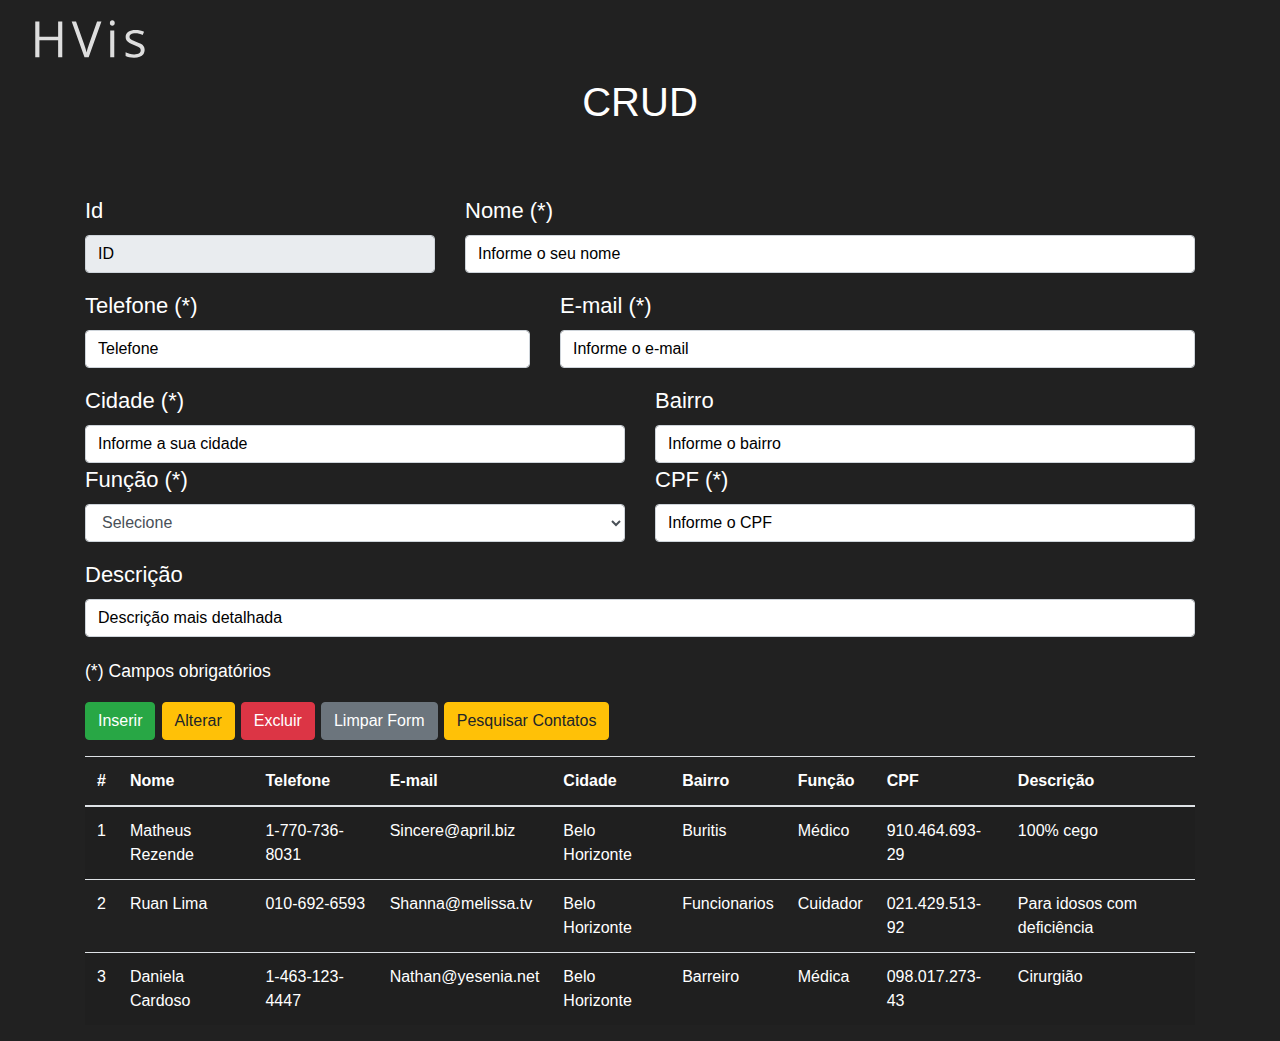
<file: modules/crudadmin/index.html>
<!DOCTYPE html>
<html lang="en">

<head>
    <meta charset="UTF-8">
    <meta name="viewport" content="width=device-width, initial-scale=1.0">
    <meta http-equiv="X-UA-Compatible" content="ie=edge">
    <title> CRUD Admin</title>
    <link rel="stylesheet" href="https://stackpath.bootstrapcdn.com/bootstrap/4.1.0/css/bootstrap.min.css">
    <link rel="stylesheet" href="../../assets/styles/crud.css">
</head>

<body onload="init()">

    <div class="col-12 col-sm-12 col-md-4 col-lg-2 align-self-center">
        <a href="../../modules/home-page/index.html"> <img  src="../../assets/images/HVis.svg" class="logo" /></a>
    </div>
    
    <h1>CRUD</h1>

    <div class="container">
        <div class="row">
            <div id="msg" class="col-sm-10 offset-sm-1 ">
                <!--<div class="alert alert-warning">Contato não encontrado.</div>-->
            </div>
        </div>

        <form id="form-contato">
            <div class="form-group row">
                <div class="col-sm-4">
                    <label for="inputId">Id</label>
                    <input type="text" class="form-control" id="inputId" placeholder="ID" disabled>
                </div>
                <div class="col-sm-8">
                    <label for="inputNome">Nome (*)</label>
                    <input type="text" class="form-control" id="inputNome" required placeholder="Informe o seu nome"> 
                </div>
            </div>
            <div class="form-group row">
                <div class="col-sm-5">
                    <label for="inputTelefone">Telefone (*)</label>
                    <input type="text" class="form-control" id="inputTelefone" required placeholder="Telefone">
                </div>
                <div class="col-sm-7">
                    <label for="inputEmail">E-mail (*)</label>
                    <input type="email" class="form-control" id="inputEmail" required placeholder="Informe o e-mail">
                </div>
            </div>
            <div class="form-group row">
                <div class="col-sm-6">
                    <label for="inputCidade">Cidade (*)</label>
                    <input type="text" class="form-control" id="inputCidade" placeholder="Informe a sua cidade" >
                </div>
                    <div class="col-sm-6">
                        <label for="inputBairro">Bairro</label>
                        <input type="text" class="form-control" id="inputBairro" placeholder="Informe o bairro" >
                    </div>
                <div class="col-sm-6">
                    <label for="inputTipo">Função (*)</label>
                    <select type="text" class="form-control" id="inputTipo" required placeholder="Médico, paciente ou cuidador">
                        <label for="form-select" class="form-label">Selecione sua função:</label>
                            <option selected>Selecione </option>
                            <option value="Médico">Médico</option>
                            <option value="Cuidador">Cuidador</option>
                            <option value="Paciente">Paciente</option>
                    </select>
                </div>
                <div class="col-sm-6">
                    <label for="inputCPF">CPF (*)</label>
                    <input type="text" class="form-control" id="inputCPF" placeholder="Informe o CPF" >
                </div>
            </div>
            <div class="form-group row">    
                <div class="col-sm-12">
                    <label for="inputDescricao">Descrição</label>
                    <input type="text" class="form-control" id="inputDescricao" required placeholder="Descrição mais detalhada">
                </div>
            </div>
            <div class="form-group row">
                <div class="col-sm-6">
                    <small>(*) Campos obrigatórios</small>
                </div>
            </div>
            <div class="form-group row">
                <div class="col-sm-12">
                    <input type="button" class="btn btn-success" id="btnInsert" value="Inserir">
                    <input type="button" class="btn btn-warning" id="btnUpdate" value="Alterar">
                    <input type="button" class="btn btn-danger" id="btnDelete" value="Excluir">
                    <input type="button" class="btn btn-secondary" id="btnClear" value="Limpar Form">
                    <a href="lista_contatos.html"><input type="button" class="btn btn-warning" id="btnClear" value="Pesquisar Contatos"></a>
                </div>
            </div>
        </form>

        <div class="row">
            <div class="col-sm-12">
                <table id="grid-contatos" class="table table-striped">
                    <thead>
                        <tr>
                            <th scope="col">#</th>
                            <th scope="col">Nome</th>
                            <th scope="col">Telefone</th>
                            <th scope="col">E-mail</th>
                            <th scope="col">Cidade</th>
                            <th scope="col">Bairro</th>
                            <th scope="col">Função</th>
                            <th scope="col">CPF</th>
                            <th scope="col">Descrição</th>
                        </tr>
                    </thead>
                    <tbody id="table-contatos">
                        <tr>
                            <td scope="row">1</td>
                            <td></td>
                            <td></td>
                            <td></td>
                            <td></td>
                            <td></td>
                            <td></td>
                            <td></td>
                            <td></td>
                            <td></td>
                        </tr>
                    </tbody>
                </table>
            </div>
        </div>
    </div>

    <script src="https://ajax.googleapis.com/ajax/libs/jquery/1.8.3/jquery.min.js"></script>
    <script src="../../assets/scripts/crud.js"></script>
    
</body>

</html>
</file>
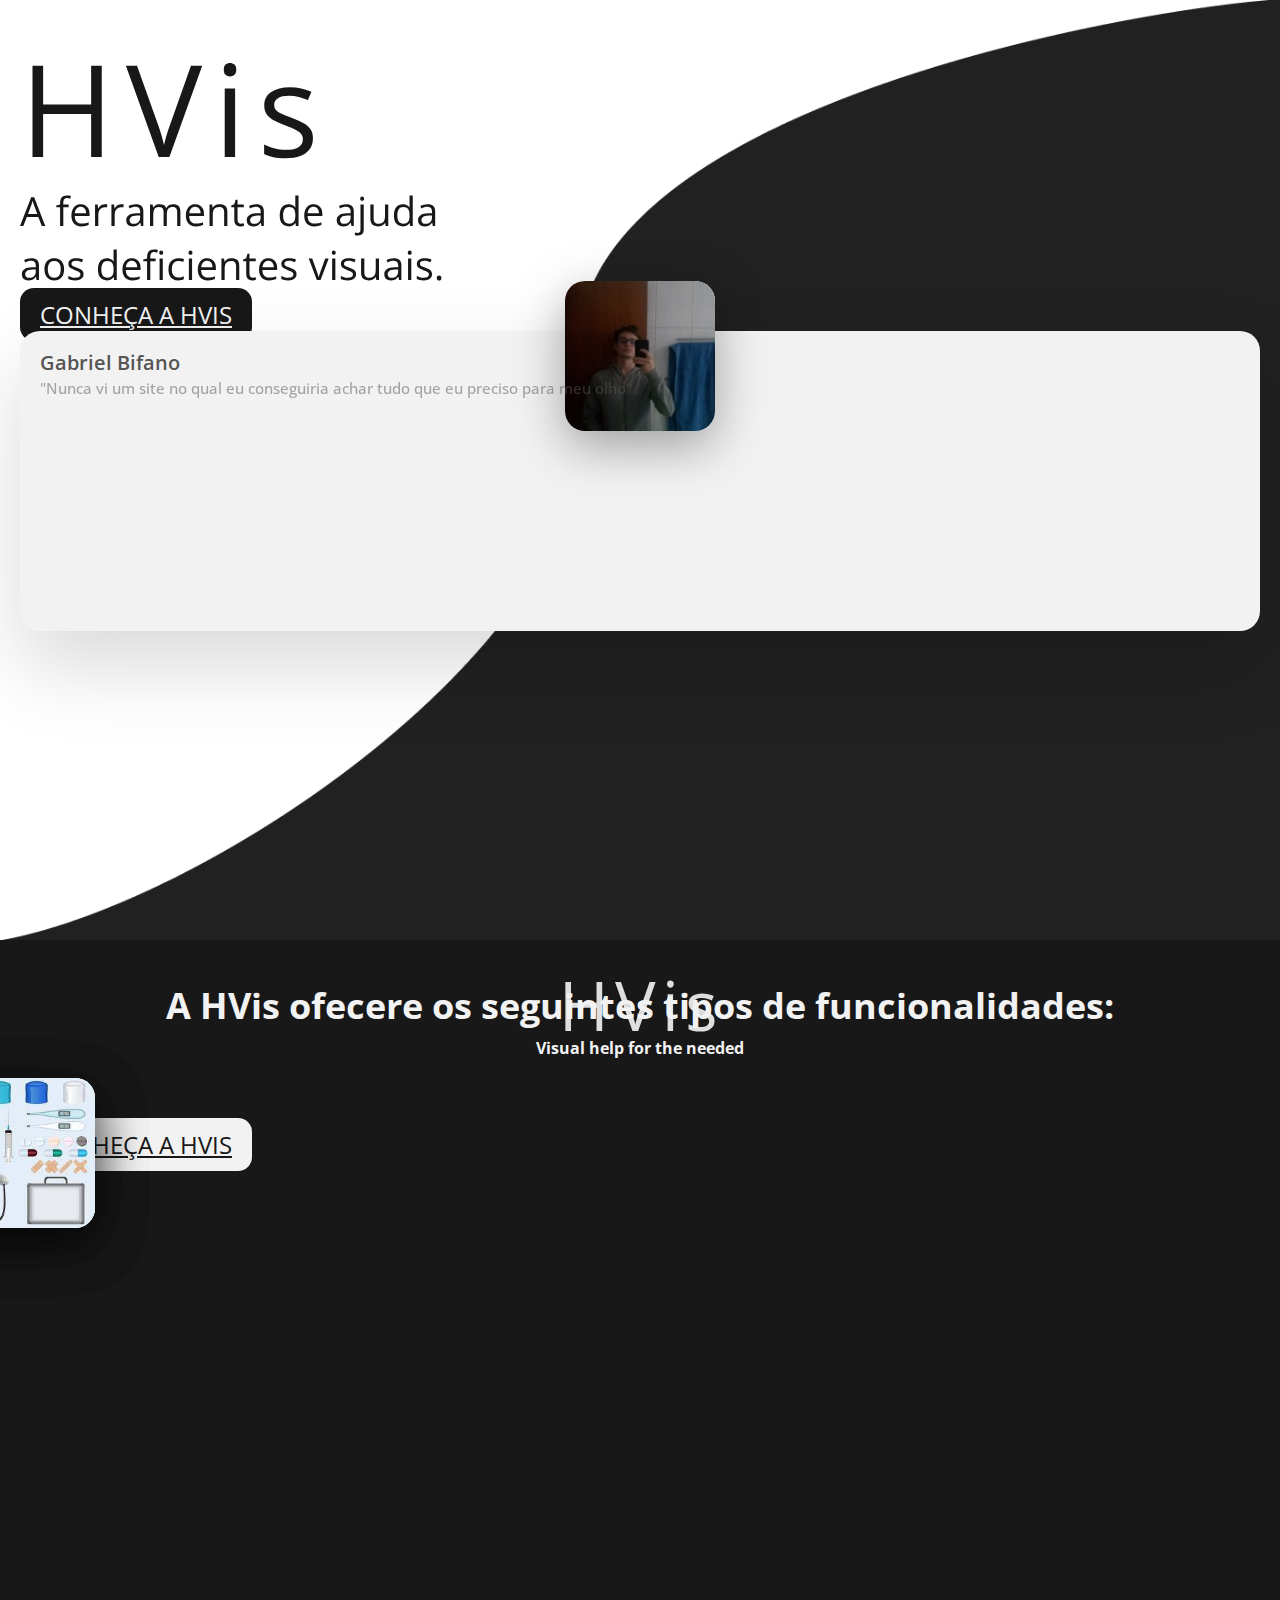
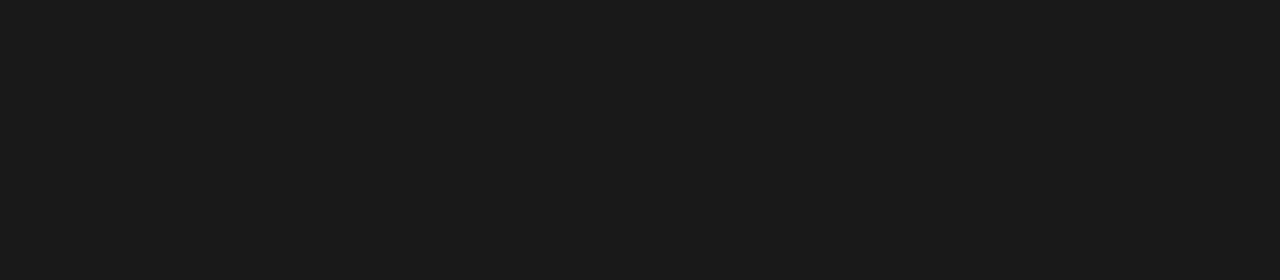
<file: modules/home-page/index.html>
<!DOCTYPE html>
<html lang="pt-BR">
  <head>
    <meta charset="UTF-8" />
    <meta http-equiv="X-UA-Compatible" content="IE=edge" />
    <meta name="viewport" content="width=device-width, initial-scale=1.0" />
    <meta name="viewport" content="width=device-width, initial-scale=1.0" />
    <link
      rel="stylesheet"
      href="https://cdn.jsdelivr.net/npm/bootstrap@5.2.1/dist/css/bootstrap.min.css"
      integrity="sha384-iYQeCzEYFbKjA/T2uDLTpkwGzCiq6soy8tYaI1GyVh/UjpbCx/TYkiZhlZB6+fzT"
      crossorigin="anonymous"
    />
    <link rel="stylesheet" href="../../assets/styles/home-page.css" />
    <title>HVis - Visual Help for the needed</title>
  </head>
  <body>
    <div class="page">
      <div id="section-1" class="row section">
        <div class="col-6 align-self-center text-center">
          <img src="../../assets/images/Title.svg" alt="" srcset="" /><br />
          <a href="#section-2" class="btn" id="knowHVIS">CONHEÇA A HVIS</a>
        </div>
        <div class="col-6 align-self-center">
          <div class="row justify-content-around">
            <div class="col-12 col-sm-12 col-md-4 col-lg-5 text-center">
              <div class="card_type d-flex">
                <div class="imgBx">
                  <img
                    src="../../assets/images/WhatsApp Image 2022-12-02 at 22.56.35.jpeg"
                  />
                </div>
                <div class="content d-flex">
                  <div class="details">
                    <h2>
                      Gabriel Bifano<br /><span
                        >"Nunca vi um site no qual eu conseguiria achar tudo que
                        eu preciso para meu olho"</span
                      >
                    </h2>
                  </div>
                </div>
              </div>
            </div>
          </div>
        </div>
      </div>
      <div id="section-2" class="row section">
        <header>
          <div class="container header">
            <div class="row">
              <div class="col-12 header_area">
                <div class="row justify-content-between">
                  <div
                    class="col-12 col-sm-12 col-md-4 col-lg-2 align-self-center"
                  >
                    <img src="../../assets/images/HVis.svg" class="logo" />
                  </div>
                  <div
                    class="col-12 col-sm-12 col-md-8 col-lg-10 align-self-center"
                  >
                    <h4>Visual help for the needed</h4>
                  </div>
                </div>
              </div>
            </div>
            <!-- END ROW -->
          </div>
        </header>
        <div class="col-12">
            <h1 id="section2Title">A HVis ofecere os seguintes tipos de funcionalidades: </h1>
          <div class="row justify-content-between text-center cards_f">
            <div class="col-sm-12 col-md-6 col-lg-4">
              <a class="card_type d-flex" href="../medicos/index.html">
                <div class="imgBx">
                  <img
                    src="../../assets/images/42176279 1.png"
                  />
                </div>
                <div class="content d-flex">
                  <div class="details">
                    <h2>
                      Cuidadores<br /><br><br><br><span
                        >A HVis consegue te informar cuidadores de acordo com seu critério!</span
                      >
                    </h2>
                  </div>
                </div>
              </a>
            </div>
            <div class="col-sm-12 col-md-6 col-lg-4">
              <a class="card_type d-flex" href="../medicos/index.html">
                <div class="imgBx">
                  <img
                    src="../../assets/images/medical-stethoscope-pills-blue-1024x683.jpg"
                  />
                </div>
                <div class="content d-flex">
                  <div class="details">
                    <h2>
                      Profissionais<br /><br><br><br><span
                        >A HVis consegue te ajudar com nosso banco de dados de profissionais da área da saúde</span
                      >
                    </h2>
                  </div>
                </div>
              </a>
            </div>
            <div class="col-sm-12 col-md-6 col-lg-4">
              <a class="card_type d-flex" href="../product_search/">
                <div class="imgBx">
                  <img
                    src="../../assets/images/download.jpeg"
                  />
                </div>
                <div class="content d-flex">
                  <div class="details">
                    <h2>
                      Recursos<br /><br><br><br><span
                        >Está precisando de um medicamento ou artefato médico? A HVis te informa onde comprar!</span
                      >
                    </h2>
                  </div>
                </div>
              </a>
            </div>
          </div>
          <div class="row justify-content-center">
            <a href="../product_search/index.html" class="btn" id="knowHVIS2">CONHEÇA A HVIS</a>
          </div>
        </div>
      </div>
    </div>
  </body>
</html>
</file>
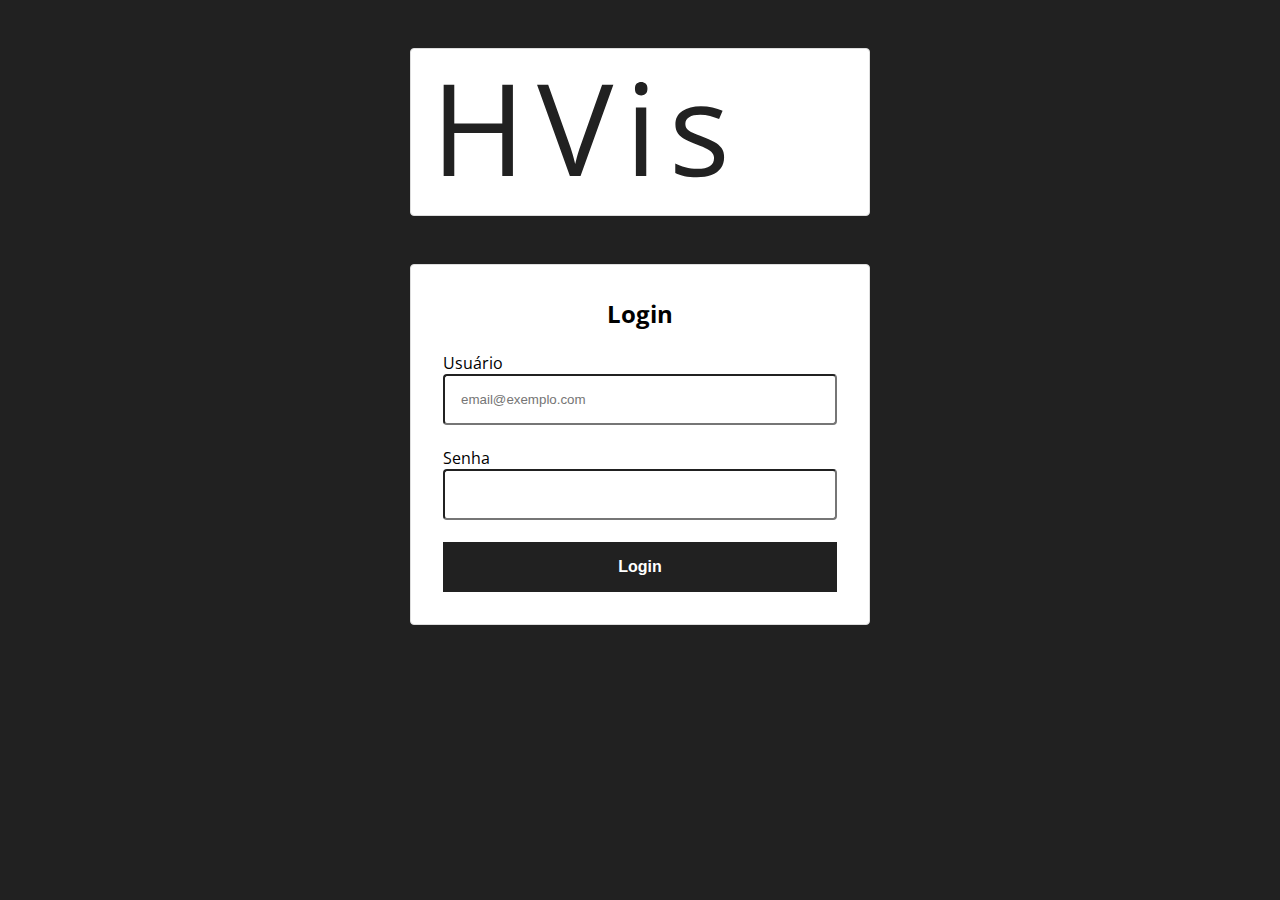
<file: modules/login/index.html>
<!DOCTYPE html>
<html lang="pt-BR">
<head>
    <meta charset="UTF-8">
    <meta http-equiv="X-UA-Compatible" content="IE=edge">
    <meta name="viewport" content="width=device-width, initial-scale=1.0">
    <title>Login</title>
    <link rel="stylesheet" href="../../assets/styles/login.css" type="text/css">
</head>
<header>
    <div class="container header">
      <div class="row">
        <div class="col-12 header_area">
          <div class="row justify-content-between">
            <div
              class="col-12 col-sm-12 col-md-4 col-lg-2 align-self-center"
            >
             <a href="../../modules/home-page/index.html"> <img  src="../../assets/images/HVis.svg" class="logo" /></a>
            </div>
            
          </div>
        </div>
      </div>
      <!-- END ROW -->
    </div>
  </header>
<body class="login">
    <div class="container">
        <h2 class="text-center">Login</h2>
        <br>
        <form class="loginForm">
            <div class="input-group">
                <label for="username" class="label">Usuário</label>
                <input type="text" id="username"  placeholder="email@exemplo.com" class="input">
                <span class="error-message"></span>
            </div>
            <br>
            <div class="input-group">
                <label for="password" class="label">Senha</label>
                <input type="password" id="password" class="input">
                <span class="error-message"></span>
            </div>
            <br>
            <!-- <a href="../../modules/home-page/index.html" class="button" type="submit" onclick="validate()";>Login</a> -->
            <button class="button" type="button" onclick="validate()">Login</button>
        </form>
    </div>
</body>
<script src="../../assets/scripts/login.js" charset="utf-8"></script>
</html>
</file>
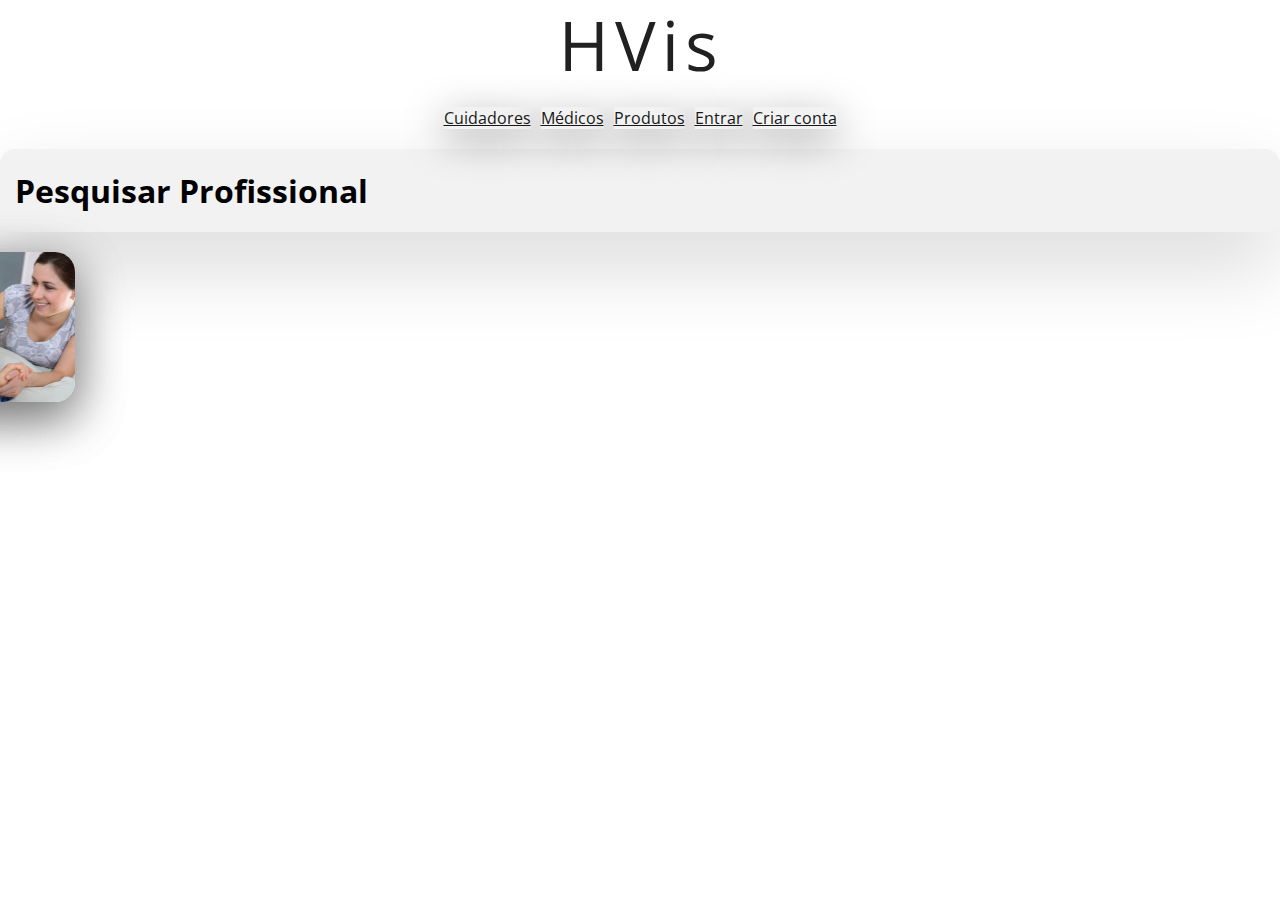
<file: modules/medicos/index.html>
<!DOCTYPE html>
<html lang="pt-BR">
  <head>
    <meta charset="UTF-8" />
    <meta http-equiv="X-UA-Compatible" content="IE=edge" />
    <meta name="viewport" content="width=device-width, initial-scale=1.0" />
    <link
      rel="stylesheet"
      href="https://cdn.jsdelivr.net/npm/bootstrap@5.2.1/dist/css/bootstrap.min.css"
      integrity="sha384-iYQeCzEYFbKjA/T2uDLTpkwGzCiq6soy8tYaI1GyVh/UjpbCx/TYkiZhlZB6+fzT"
      crossorigin="anonymous"
    />
    <link rel="stylesheet" href="../../assets/styles/product_search.css" />
    <title>HVis - Médicos</title>
  </head>
  <body onload="ListaContatos()">
    <div class="page">
      <header>
        <div class="container header">
          <div class="row">
            <div class="col-12 header_area">
              <div class="row justify-content-between">
                <div
                  class="col-12 col-sm-12 col-md-4 col-lg-2 align-self-center"
                >
                 <a href="../../modules/home-page/index.html"> <img  src="../../assets/images/HVis.svg" class="logo" /></a>
                </div>
                <div
                  class="col-12 col-sm-12 col-md-6 col-lg-9 align-self-center"
                >
                  <div class="row justify-content-center">
                    <div class="col-12 col-sm-12 col-md-8 col-lg-12">
                      <nav
                        class="nav nav-pills flex-column flex-sm-row justify-content-center"
                      >
                        <a
                          class="flex-sm-fill text-sm-center nav-link active"
                          href="../medicos/index.html"
                          >Cuidadores</a
                        >
                        <a
                          class="flex-sm-fill text-sm-center nav-link active"
                          href="../medicos/index.html"
                          >Médicos</a
                        >
                        <a
                          class="flex-sm-fill text-sm-center nav-link active"
                          href="../product_search/index.html"
                          >Produtos</a
                        >
                        <a
                          class="flex-sm-fill text-sm-center nav-link active"
                          href="#login"
                          >Entrar</a
                        >
                        <a
                          class="flex-sm-fill text-sm-center nav-link active"
                          href="../signup-user/index.html"
                          >Criar conta</a
                        >
                      </nav>
                    </div>
                  </div>
                </div>
              </div>
            </div>
          </div>
          <!-- END ROW -->
        </div>
      </header>
      <main>
        <div class="container main">
          <div class="row justify-content-between search align-items-center">
            <div class="col-12 text-center">
              <h5>Pesquisar Profissional</h5>
            </div>
          </div>
          <div class="row mini-spacer"></div>
          <div class="row justify-content-around">
            <div class="col-12 col-sm-12 col-md-4 col-lg-3 text-center">
                <a class="card_type d-flex" type="button" onclick="loadDatabase('medico')">
                  <div class="imgBx">
                    <img src="../../assets/images/medicos.jpg" />
                  </div>
                  <div class="content d-flex">
                    <div class="details">
                      <h2>Médicos<br /></h2>
                    </div>
                  </div>
                </a>
              </div>
              <div class="col-12 col-sm-12 col-md-4 col-lg-3 text-center">
                <a class="card_type d-flex" type="button" onclick="loadDatabase('Cuidador')">
                  <div class="imgBx">
                    <img src="../../assets/images/cuidador.jpg" />
                  </div>
                  <div class="content d-flex">
                    <div class="details">
                      <h2>Cuidadores<br /></h2>
                    </div>
                  </div>
                </a>
              </div>   
              <div class="row mini-spacer"></div>
                <div class="container-fluid">
                    <div class="row" id="tela">
                    </div>   
            </div>
          </div>
          <div class="row justify-content-between products-results"></div>
        </div>
      </main>
    </div>
    <script
      src="https://code.jquery.com/jquery-3.6.1.min.js"
      integrity="sha256-o88AwQnZB+VDvE9tvIXrMQaPlFFSUTR+nldQm1LuPXQ="
      crossorigin="anonymous"
    ></script>
    <script
      src="https://cdn.jsdelivr.net/npm/@popperjs/core@2.11.6/dist/umd/popper.min.js"
      integrity="sha384-oBqDVmMz9ATKxIep9tiCxS/Z9fNfEXiDAYTujMAeBAsjFuCZSmKbSSUnQlmh/jp3"
      crossorigin="anonymous"
    ></script>
    <script
      src="https://cdn.jsdelivr.net/npm/bootstrap@5.2.1/dist/js/bootstrap.min.js"
      integrity="sha384-7VPbUDkoPSGFnVtYi0QogXtr74QeVeeIs99Qfg5YCF+TidwNdjvaKZX19NZ/e6oz"
      crossorigin="anonymous"
    ></script>
    <script src="../../assets/scripts/medicos.js"></script>
    <!-- <script src="../../assets/scripts/database.json"></script> -->

  </body>
</html>
</file>
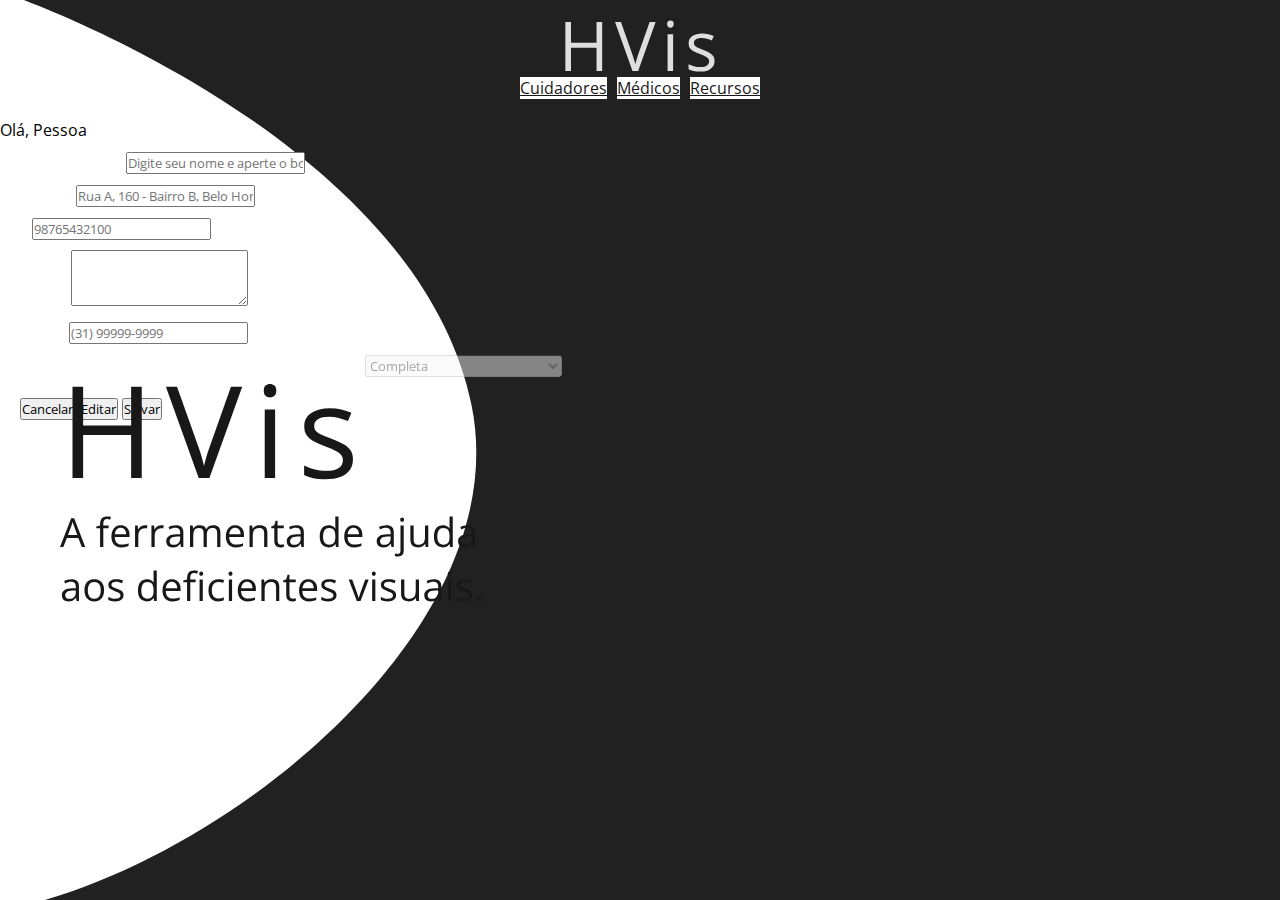
<file: modules/profile_view/index.html>
<!DOCTYPE html>
<html lang="pt-BR">
  <head>
    <meta charset="UTF-8" />
    <meta http-equiv="X-UA-Compatible" content="IE=edge" />
    <meta name="viewport" content="width=device-width, initial-scale=1.0" />
    <link rel="stylesheet" href="../../assets/styles/profilePage.css" />
    <link
      rel="stylesheet"
      href="https://cdn.jsdelivr.net/npm/bootstrap@5.2.1/dist/css/bootstrap.min.css"
      integrity="sha384-iYQeCzEYFbKjA/T2uDLTpkwGzCiq6soy8tYaI1GyVh/UjpbCx/TYkiZhlZB6+fzT"
      crossorigin="anonymous"
    />
    <title>HVis - Perfil</title>
  </head>

  <body>
    <div class="backPage">
      <div class="page">
        <header>
          <div class="container header">
            <div class="row">
              <div class="col-12 header_area">
                <div class="row justify-content-between">
                  <div
                    class="col-12 col-sm-12 col-md-4 col-lg-2 align-self-center"
                  >
                    <img src="../../assets/images/HVis.svg" class="logo" />
                  </div>
                  <div
                    class="col-12 col-sm-12 col-md-8 col-lg-9 align-self-center"
                  >
                    <div class="row justify-content-center">
                      <div class="col-12 col-sm-12 col-md-8 col-lg-12">
                        <nav
                          class="nav nav-pills flex-column flex-sm-row justify-content-center"
                        >
                          <a
                            class="flex-sm-fill text-sm-center nav-link active"
                            href="#destaques"
                            >Cuidadores</a
                          >
                          <a
                            class="flex-sm-fill text-sm-center nav-link active"
                            href="#lancamentos"
                            >Médicos</a
                          >
                          <a
                            class="flex-sm-fill text-sm-center nav-link active"
                            href="#plataformas"
                            >Recursos</a
                          >
                        </nav>
                      </div>
                    </div>
                  </div>
                </div>
              </div>
            </div>
            <!-- END ROW -->
          </div>
        </header>
        <main>
          <div class="container main">
            <div class="row">
              <div class="col-6 logo_expanded align-self-center">
                <div class="row justify-content-center">
                  <div class="col-12" id="titleLeft">
                    <img src="../../assets/images/Title.svg" alt="" />
                  </div>
                </div>
              </div>
              <div class="col-6">
                <div class="row">
                  <div class="card">
                    <div class="card-body" id="greetings">Olá, Pessoa</div>
                  </div>
                  <form>
                    <div class="col-10">
                      <div class="form-group">
                        <label for="inputName">Nome completo</label>
                        <input
                          type="email"
                          class="form-control"
                          id="inputName"
                          placeholder="Digite seu nome e aperte o botão de editar!"
                        />
                      </div>
                      <div class="form-group">
                        <label for="inputAddress">Endereço</label>
                        <input
                          type="email"
                          class="form-control"
                          id="inputAddress"
                          placeholder="Rua A, 160 - Bairro B, Belo Horizonte MG"
                          readonly
                        />
                      </div>
                      <div class="form-group">
                        <label for="inputCPF">CPF</label>
                        <input
                          type="email"
                          class="form-control"
                          id="inputCPF"
                          placeholder="98765432100"
                          readonly
                        />
                      </div>
                      <div class="form-group">
                        <label for="inputBio">Biografia</label>
                        <textarea
                          class="form-control"
                          id="inputBio"
                          rows="3"
                          readonly
                        ></textarea>
                      </div>
                      <div class="form-group">
                        <label for="inputPhone">Telefone</label>
                        <input
                          type="email"
                          class="form-control"
                          id="inputPhone"
                          placeholder="(31) 99999-9999"
                          readonly
                        />
                      </div>
                      <div class="form-group">
                        <label for="inputDefParcial"
                          >Possui deficiência completa ou parcial da
                          visão?</label
                        >
                        <select
                          class="form-control"
                          id="inputDefParcial"
                          disabled
                        >
                          <option>Completa</option>
                          <option>Parcial</option>
                          <option>Não possuo deficiência visual</option>
                        </select>
                      </div>
                    </div>
                  </form>
                  <div class="col-6 align-self-right">
                    <div
                      class="btn-group"
                      role="group"
                      aria-label="Basic example"
                      id="actionButtons"
                    >
                      <button
                        type="button"
                        class="btn btn-secondary"
                        onclick="clearFields()"
                      >
                        Cancelar
                      </button>
                      <button
                        type="button"
                        class="btn btn-secondary"
                        onclick="allowEdit()"
                      >
                        Editar
                      </button>
                      <button
                        type="button"
                        class="btn btn-secondary"
                        onclick="updateUser()"
                      >
                        Salvar
                      </button>
                    </div>
                  </div>
                </div>
              </div>
            </div>
          </div>
        </main>
      </div>
    </div>
    <script
      src="https://code.jquery.com/jquery-3.6.1.min.js"
      integrity="sha256-o88AwQnZB+VDvE9tvIXrMQaPlFFSUTR+nldQm1LuPXQ="
      crossorigin="anonymous"
    ></script>
    <script
      src="https://cdn.jsdelivr.net/npm/@popperjs/core@2.11.6/dist/umd/popper.min.js"
      integrity="sha384-oBqDVmMz9ATKxIep9tiCxS/Z9fNfEXiDAYTujMAeBAsjFuCZSmKbSSUnQlmh/jp3"
      crossorigin="anonymous"
    ></script>
    <script
      src="https://cdn.jsdelivr.net/npm/bootstrap@5.2.1/dist/js/bootstrap.min.js"
      integrity="sha384-7VPbUDkoPSGFnVtYi0QogXtr74QeVeeIs99Qfg5YCF+TidwNdjvaKZX19NZ/e6oz"
      crossorigin="anonymous"
    ></script>
    <script src="../../assets/scripts/profilePage.js"></script>
  </body>
</html>
</file>
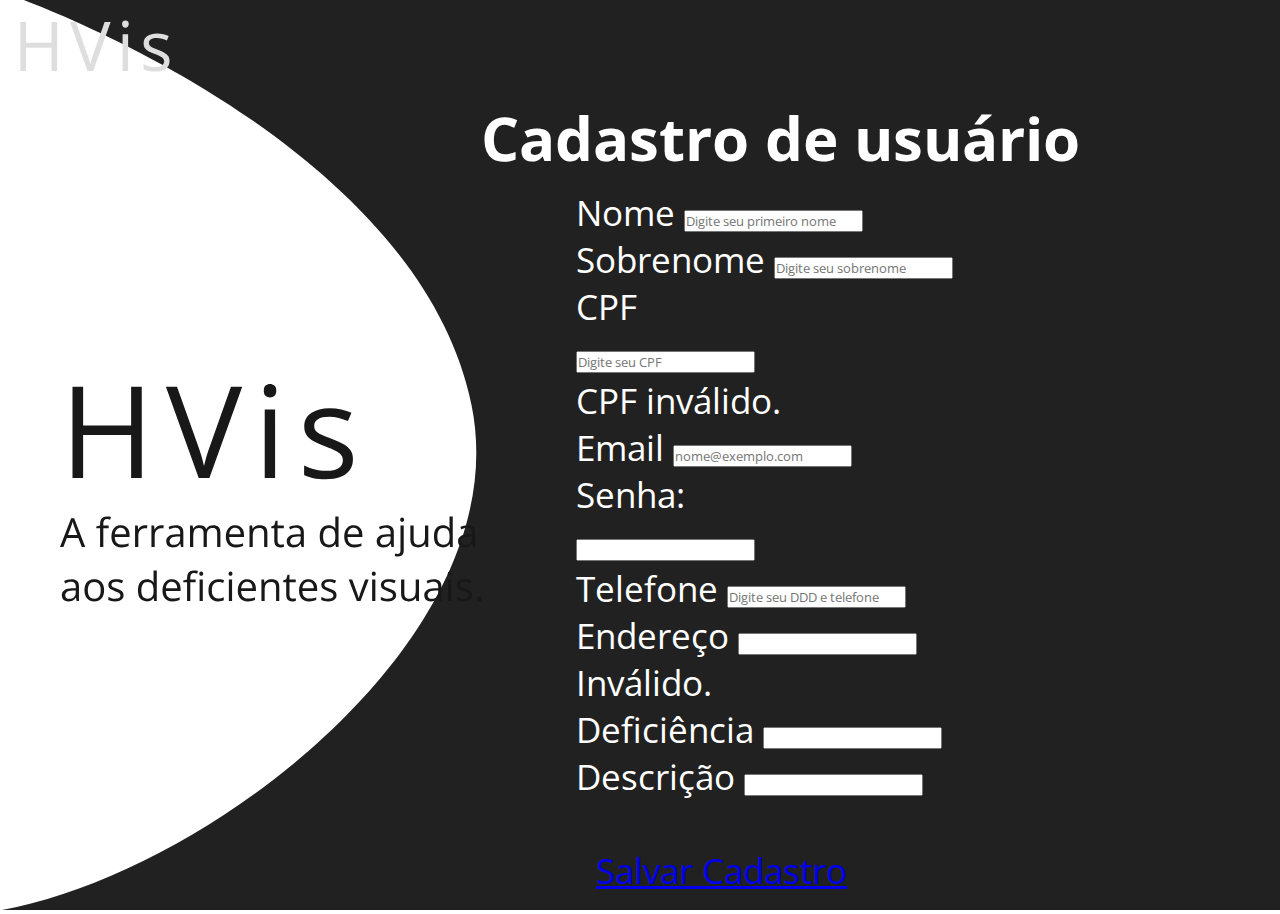
<file: modules/signup-user/index.html>
<!DOCTYPE html>
<html lang="pt-BR">
<head>
    <meta charset="UTF-8">
    <meta http-equiv="X-UA-Compatible" content="IE=edge">
    <meta name="viewport" content="width=device-width, initial-scale=1.0">
    <link rel="stylesheet" href="https://cdn.jsdelivr.net/npm/bootstrap@5.2.1/dist/css/bootstrap.min.css"
integrity="sha384-iYQeCzEYFbKjA/T2uDLTpkwGzCiq6soy8tYaI1GyVh/UjpbCx/TYkiZhlZB6+fzT" crossorigin="anonymous" />
    <title>HVis - Cadastro de usuário</title>
    <link rel="stylesheet" href="../../assets/styles/signup-user.css">

</head>
<body class="page">
    
    <div class="col-12 col-sm-12 col-md-4 col-lg-2 align-self-center">
        <a href="../../modules/product_search/index.html"> <img  src="../../assets/images/HVis.svg" class="logo" /></a>
    </div>

    <div class="col-12" id="titleLeft">
        <img src="../../assets/images/Title.svg" alt="">
      </div>

    <h1 id="titulocad">Cadastro de usuário</h1>
    <!--<button id="btnCarregaDados">Mostrar dados de todos os usuários</button>-->
    <div id="tela"></div>
    
    <form class="row g-3 needs-validation" id="formCadastros" novalidate>
        <div class="col-md-6">
            <label for="campoNome" class="form-label">Nome</label>
            <input type="text" class="form-control" id="campoNome" placeholder="Digite seu primeiro nome">
        </div>

        <div class="col-md-6">
            <label for="campoSobrenome" class="form-label">Sobrenome</label>
            <input type="text" class="form-control" id="campoSobrenome" placeholder="Digite seu sobrenome">
        </div>

        <div class="col-md-6">
            <label for="campoCPF" class="form-label">CPF</label>
            <div class="input-group has-validation">
              <input type="text" class="form-control" placeholder="Digite seu CPF" id="campoCPF" aria-describedby="inputGroupPrepend" required>
              <div class="invalid-feedback">
                CPF inválido.
              </div>
            </div>
        </div>

        <div class="col-md-6">
            <label for="campoEmail" class="form-label">Email</label>
            <input type="email" class="form-control" id="campoEmail" placeholder="nome@exemplo.com">
        </div>

        <div class="col-md-12">
            <label for="campoSenha" class="col-sm-2 col-form-label">Senha:</label>
            <div class="col-sm-10">
              <input type="password" class="form-control" id="campoSenha">
        </div>

        <div class="col-md-6">
            <label for="campoTelefone" class="form-label">Telefone</label>
            <input type="text" class="form-control" id="campoTelefone" placeholder="Digite seu DDD e telefone">
        </div>

        <div class="col-md-6">
            <label for="campoEndereco" class="form-label">Endereço</label>
            <input type="text" class="form-control" id="campoEndereco" required>
            <div class="invalid-feedback">
              Inválido.
            </div>
        </div>

        <div class="col-md-6">
            <label for="campoDeficiencia" class="form-label">Deficiência</label>
            <input type="text" class="form-control" id="campoDeficiencia" required>
        </div>

        <div class="col-md-6">
            <label for="campoDescricao" class="form-label">Descrição</label>
            <input type="text" class="form-control" id="campoDescricao" required>
        </div>
        <br>
        <a href="../../modules/product_search/"  id="btnIncluirCadastro" class="btn btn-secondary" >Salvar Cadastro</a>
        <!-- <button  id="btnIncluirCadastro" class="btn btn-secondary" onclick="history.go(-1); return false;" >Salvar Cadastro</button> -->
    </form> 

    <!-- <div id="formCadastros">
        Nome: <input type="text" id="campoNome"><br>
        Sobrenome: <input type="text" id="campoSobrenome"><br>
        CPF: <input type="text" id="campoCPF"><br>
        Email: <input type="text" id="campoEmail"><br>
        Senha: <input type="password" id="campoSenha"><br>
        Telefone: <input type="text" id="campoTelefone"><br>
        Endereço: <input type="text" id="campoEndereco"><br>
        Deficiência: <input type="text" id="campoDeficiencia"><br>
        Descrição: <input type="text" id="campoDescricao"><br>
        <button  id="btnIncluirCadastro" class="btn btn-secondary">Salvar Cadastro</button>

    </div> -->

    <script src="https://cdn.jsdelivr.net/npm/bootstrap@5.2.1/dist/js/bootstrap.min.js"
    integrity="sha384-7VPbUDkoPSGFnVtYi0QogXtr74QeVeeIs99Qfg5YCF+TidwNdjvaKZX19NZ/e6oz"
    crossorigin="anonymous"></script>
    <script src="../../assets/scripts/signup_user.js"></script>
</body>
</html>
</file>
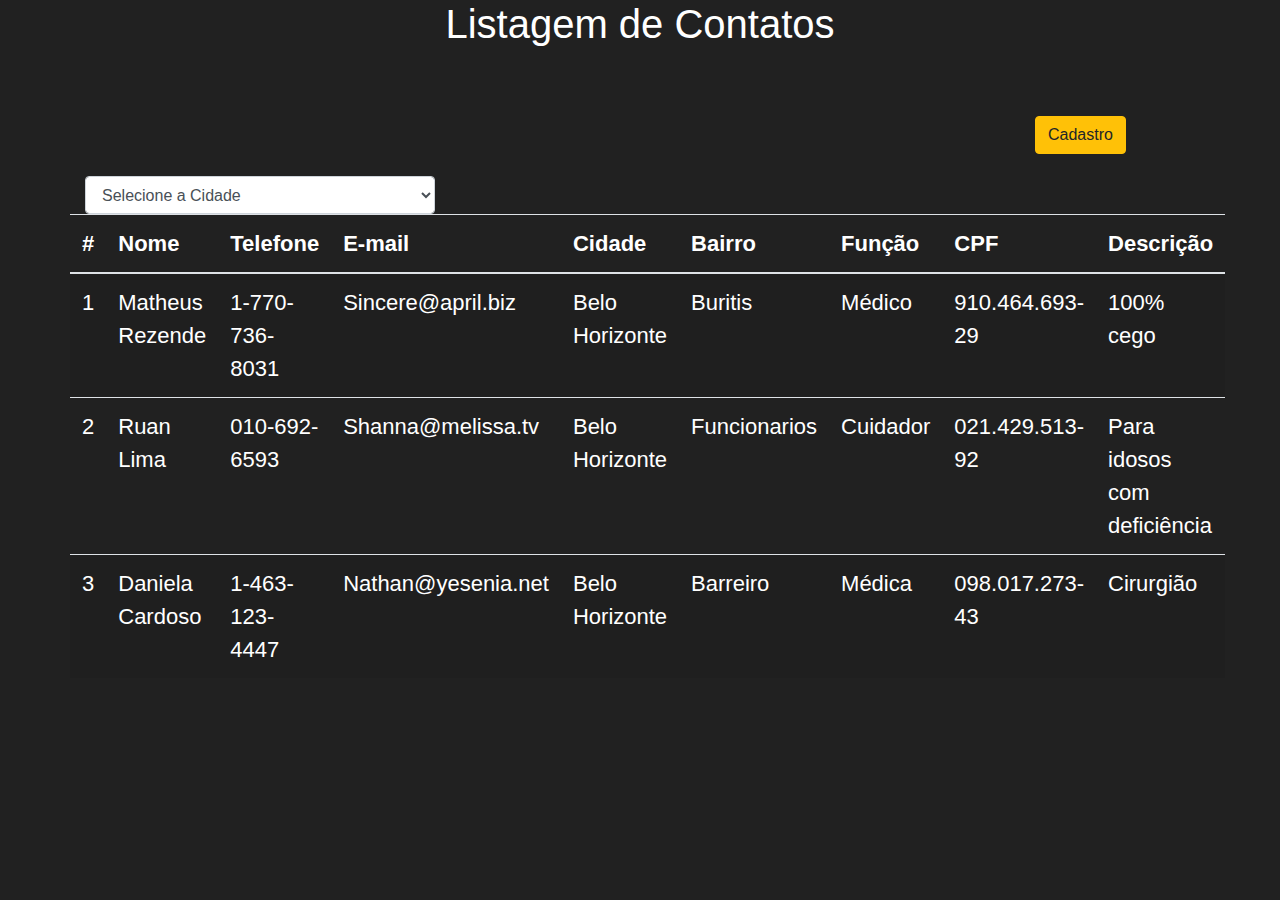
<file: modules/crudadmin/lista_contatos.html>
<!DOCTYPE html>
<html lang="en">

<head>
    <meta charset="UTF-8">
    <meta name="viewport" content="width=device-width, initial-scale=1.0">
    <meta http-equiv="X-UA-Compatible" content="ie=edge">
    <title>Cadastro de Contatos</title>
    <link rel="stylesheet" href="https://stackpath.bootstrapcdn.com/bootstrap/4.1.0/css/bootstrap.min.css">
    <link rel="stylesheet" href="../../assets/styles/crud.css">    
</head>

<body onload="ListaContatos()">
    <h1>Listagem de Contatos</h1>

    <div class="container">
        <div class="row">
            <div id="msg" class="col-sm-10 offset-sm-1 ">
                <!--<div class="alert alert-warning">Contato não encontrado.</div>-->
            </div>
        </div>

        <div class="row">
            <div id="msg" class="col-sm-2 offset-sm-10 ">
                <a href="../../modules/crudadmin/index.html"><input type="button" class="btn btn-warning" id="btnClear" value="Cadastro"></a>
            </div>
        </div>        
        
        <form id="form-contato">            
            <div class="form-group row">
                <div class="col-sm-4">
                    <select name="filtro_cidade" id="filtro_cidade" onchange="ListaContatos()" class="form-control">
                        <option value="">Selecione a Cidade</option>
                        <option value="Betim">Betim</option>
                        <option value="Belo Horizonte">Belo Horizonte</option>
                        <option value="Rio de Janeiro">Rio de Janeiro</option>
                        <option value="São Paulo">São Paulo</option>
                        <option value="Goiânia">Goiânia</option>
                    </select>                    
            </div>
        </form>


        <div class="row">
            <div class="col-sm-12">
                <table id="grid-contatos" class="table table-striped">
                    <thead>
                        <tr>
                            <th scope="col">#</th>
                            <th scope="col">Nome</th>
                            <th scope="col">Telefone</th>
                            <th scope="col">E-mail</th>
                            <th scope="col">Cidade</th>
                            <th scope="col">Bairro</th>
                            <th scope="col">Função</th>
                            <th scope="col">CPF</th>
                            <th scope="col">Descrição</th>
                        </tr>
                    </thead>
                    <tbody id="table-contatos">
                    </tbody>
                </table>
            </div>
        </div>
    </div>

    <script src="https://ajax.googleapis.com/ajax/libs/jquery/1.8.3/jquery.min.js"></script>
    <script src="../../assets/scripts/crud.js"></script>
    <script>
        // função para listar na tabela os contatos que estão associados aos filtros 
        function ListaContatos() {
            
            // Obtem os dados informados pelo usuário nos filtros
            let fc = document.getElementById('filtro_cidade').value;

            // limpa a lista de contatos apresentados
            $("#table-contatos").empty();

            // Popula a tabela com os registros do banco de dados
            for (let index = 0; index < db.data.length; index++) {
                const contato = db.data[index];

                // Verifica se os dados do contato batem com os filtros
                if (((contato.cidade == fc) || (fc == ''))) {
                    
                    // Inclui o contato na tabela    
                    $("#table-contatos").append(`<tr><td scope="row">${contato.id}</td>
                                                    <td>${contato.nome}</td>
                                                    <td>${contato.telefone}</td>
                                                    <td>${contato.email}</td>
                                                    <td>${contato.cidade}</td>
                                                    <td>${contato.bairro}</td>
                                                    <td>${contato.tipo}</td>
                                                    <td>${contato.cpf}</td>
                                                    <td>${contato.descricao}</td>
                                                </tr>`);
                }
            }

        }
    </script>

</body>

</html>
</file>
<file: assets/styles/crud.css>
*{
    padding: 0;
    margin: 0;
    font-family: 'Open Sans', sans-serif;
}

body {
    background-color: rgb(33, 33, 33) !important;
}

h1 {
    color: white;
}
.label {
    font-weight: bolder;
}
::placeholder {
    color: black !important;
    opacity: 3;
}
::-webkit-input-placeholder { /* WebKit, Blink, Edge */
    color:  black !important;
}
:-moz-placeholder { /* Mozilla Firefox 4 to 18 */
    color:  white !important;
    opacity:  3;
 }
 h1 {
     text-align: center;
 }
 #msg {
     height: 60px;
 }
 #grid-contatos tbody {
     cursor: pointer;
 }

.logo{
    width: 150px;
    filter: invert(1);
    padding: 20px;
}

#form-contato{
    font-size: 22px;
    color:white;
}

#grid-contatos{
    color:white;
}
</file>
<file: assets/styles/home-page.css>
@import url('https://fonts.googleapis.com/css2?family=Roboto&display=swap');
@import url('https://fonts.googleapis.com/css2?family=Open+Sans&display=swap');
*{
    padding: 0;
    margin: 0;
    font-family: 'Open Sans', sans-serif;
}

.section{
    height: 100vh;
    padding: 20px;
}

#section-1{
    background: url("../images/Vector\ 1.png");
    background-size:cover;
    min-height: 100%;
}

#section-2{
    background-color: #181818;
    min-height: 100%;
}

.whole-page{
    min-height: 100%;
}

#knowHVIS{
    font-size: 24px;
    background-color: #181818;
    color: #f2f2f2;
    margin-top: 20px;
    border-radius: 14px;
    padding: 10px 20px;
}

#knowHVIS2{
    font-size: 24px;
    background-color: #f2f2f2;
    color: #181818;
    margin-top: 20px;
    border-radius: 14px;
    padding: 10px 20px;
    width: fit-content;
}

.card_type{
    margin-bottom: 100px;
    position: relative;
    background: #f2f2f2;
    height: 300px;
    border-radius: 20px;
    box-shadow: 0 35px 80px rgba(0,0,0,0.15);
    transition: 0.5s;
}

.card_type .content{
    position: absolute;
    width: 100%;
    height: 100%;
    justify-content: center;
    align-items: flex-end;
    overflow: hidden;
}

.card_type .content .details{
    padding: 20px;
    width: 100%;
    transition: 0.5s;
}

.card_type .content .details h2{
    font-size: 1.25em;
    font-weight: 600;
    color: #555;
    line-height: 1.2em;
}
  
.card_type .content .details h2 span{
   font-size: 0.75em;
   font-weight: 500;
   opacity: 0.5;
}

.imgBx{
    position: absolute;
    width: 150px;
    height: 150px;
    background: #fff;
    left: 50%;
    top: -50px;
    transform: translateX(-50%);
    border-radius: 20px;
    box-shadow: 0 15px 50px rgba(0,0,0,0.35);
    overflow: hidden;
    transition: 0.5s;
  }
  
  .imgBx img{
    position: absolute;
    top: 0;
    left: 0;
    width: 100%;
    height: 100%;
    object-fit: cover;
  }

  h5 {
    margin-bottom: 0;
    font-size: 32px;
  }
  
  p {
    margin: 0;
  }
  .header {
    text-align: center;
  }
  
  .header_area {
    padding: 20px;
  }
  
  .logo {
    width: 150px;
    filter: invert(1);
  }

  .header_area h4{
    color: #f2f2f2;
  }

  .cards_f{
    margin: 0;
  }

  #section2Title{
    color: #f2f2f2;
    text-align: center;
    font-size: 36px;
    transform: translateY(-200%);
  }
</file>
<file: assets/styles/login.css>
@import url("https://fonts.googleapis.com/css2?family=Open+Sans&display=swap");
 * {
	 box-sizing: border-box;
}
 body {
	 font-family: "Open Sans", sans-serif;
	 background-color: rgb(33, 33, 33);
	 font-size: 16px;
}
 h1, h2, h3, h4, h5, h6 {
	 padding: 0;
	 margin: 0;
}
 .container {
	 max-width: 98vw;
	 margin: 0 auto;
	 padding: 1rem;
	 background-color: #fff;
}
 .text-center {
	 text-align: center;
}
 .login .container {
	 max-width: 460px;
	 margin: 3rem auto;
	 padding: 2rem;
	 border: 1px solid #ddd;
	 border-radius: 0.25rem;
	 background-color: #fff;
}
 .input {
	 appearance: none;
	 display: block;
	 width: 100%;
	 color: #333;
	 border: 1px solid rbg(180, 180, 180);
	 background-color: white;
	 padding: 1rem;
	 border-radius: 0.25rem;
}
 .input.input-error {
	 border: 1px solid red;
}
 .input.input-error:focus {
	 border: 1px solid red;
}
 .input:focus {
	 outline: none;
	 border: 1px solid #0084ff;
	 background-clip: padding-box;
}
 .error-message {
	 font-size: 0.85rem;
	 color: red;
}
 .button {
     background-color: rgb(33, 33, 33);
	 padding: 1rem;
	 border: none;
	 color: #fff;
	 font-weight: bold;
	 display: block;
	 width: 100%;
	 text-align: center;
	 cursor: pointer;
	 font-size: 1rem;
}
 .button:hover {
	 filter: brightness(110%);
}
</file>
<file: assets/styles/product_search.css>
@import url("https://fonts.googleapis.com/css2?family=Roboto&display=swap");
@import url("https://fonts.googleapis.com/css2?family=Open+Sans&display=swap");
* {
  padding: 0;
  margin: 0;
  font-family: "Open Sans", sans-serif;
}

.page{
    min-height: 100vh;
    /* background-color: #e4c453; */
}
/* header {
  background: #ffffff;
} */
.header {
  text-align: center;
}

.header_area {
  padding: 20px;
}

.logo {
  width: 150px;
  filter: invert(0);
  margin-bottom: 30px;
}

.spacer{
  min-height: 100px;
}
.mini-spacer{
  min-height: 70px;
}

nav > a {
  margin: 3px 3px 3px 3px;
  background: #f2f2f2 !important;
  color: #181818 !important;
  box-shadow: 0px 10px 40px rgba(0, 0, 0, 0.35);
}

.search {
  border-radius: 15px;
  background: #f2f2f2;
  padding: 15px;
  box-shadow: 0 35px 80px rgba(0,0,0,0.15);
}

.search > .col-12 {
  margin: 5px 0px 5px 0px;
  height: auto;
}

h5 {
  margin-bottom: 0;
  font-size: 32px;
}

p {
  margin: 0;
}

.form-control {
  border-bottom: 5px solid #c3c3c3;
}

.form-label{
    margin-bottom: 0 ;
}

.no-left{
    padding-left: 0;
}

.card_product{
  margin-bottom: 100px;
  position: relative;
  background: #f2f2f2;
  height: 250px;
  border-radius: 20px;
  box-shadow: 0 35px 80px rgba(0,0,0,0.15);
  transition: 0.5s;
}
.card_type{
  margin-bottom: 100px;
  position: relative;
  background: #f2f2f2;
  height: 250px;
  border-radius: 20px;
  box-shadow: 0 35px 80px rgba(0,0,0,0.15);
  transition: 0.5s;
}

.card_product:hover
{
  height:450px;
  transform: translateY(-25%);
}

.imgBx{
  position: absolute;
  width: 150px;
  height: 150px;
  background: #fff;
  left: 50%;
  top: -50px;
  transform: translateX(-50%);
  border-radius: 20px;
  box-shadow: 0 15px 50px rgba(0,0,0,0.35);
  overflow: hidden;
  transition: 0.5s;
}

.imgBx img{
  position: absolute;
  top: 0;
  left: 0;
  width: 100%;
  height: 100%;
  object-fit: cover;
}

.card_product:hover .imgBx{
  width: 200px;
  height: 200px;
}

.card_product .content{
  position: absolute;
  width: 100%;
  height: 100%;
  justify-content: center;
  align-items: flex-end;
  overflow: hidden;
}

.card_product .content .details{
  padding: 40px;
  width: 100%;
  transition: 0.5s;
  transform: translateY(145px);
}

.card_type .content{
  position: absolute;
  width: 100%;
  height: 100%;
  justify-content: center;
  align-items: flex-end;
  overflow: hidden;
}

.card_type .content .details{
  padding: 40px;
  width: 100%;
  transition: 0.5s;
}

.card_product:hover .content .details{
  transform: translateY(0px);
}

.card_product .content .details h2{
  font-size: 1.25em;
  font-weight: 600;
  color: #555;
  line-height: 1.2em;
}

.card_product .content .details h2 span{
 font-size: 0.75em;
 font-weight: 500;
 opacity: 0.5;
}
.card_type .content .details h2{
  font-size: 1.25em;
  font-weight: 600;
  color: #555;
  line-height: 1.2em;
}

.card_type .content .details h2 span{
 font-size: 0.75em;
 font-weight: 500;
 opacity: 0.5;
}

.card_product .content .details .data{
  justify-content: center;
  margin: 20px 0;
}

.card_product .content .details .data h3{
  font-size: 1em;
  color: #555;
  line-height: 1.2em;
  font-weight: 600;
}

.card_product .content .details .data h3 span{
  font-size: 0.85em;
  font-weight: 400;
  opacity: 0.5;
}

.card_product .content .details .actionBtn{
  justify-content: center;
  gap: 20px;
}

.card-img-top{
  width: 200px;
  height: 200px;
  object-fit: cover;
  margin-left: auto;
  margin-right: auto;
}
</file>
<file: assets/styles/profilePage.css>
@import url('https://fonts.googleapis.com/css2?family=Roboto&display=swap');
@import url('https://fonts.googleapis.com/css2?family=Open+Sans&display=swap');
*{
    padding: 0;
    margin: 0;
    font-family: 'Open Sans', sans-serif;
}
header{
    /* background: #ffffff; */
}
.header{
    text-align: center;
}

.header_area{
    padding: 20px;
}

.logo{
    width: 150px;
    filter: invert(1);
}

nav > a {
    margin: 3px 3px 3px 3px;
    background: #ffffff !important;
    color: #181818 !important;
}

.slider{
    background: #f2f2f2;
}

.form-group{
    margin-top: 10px;
}

.page{
    min-height: 100vh;
    background: url('../images/Vector\ 1.svg');
    background-repeat: no-repeat;
    background-size: cover;
}
#actionButtons{
    padding: 20px;
}
#titleLeft{
    position: absolute;
width: 441px;
height: 273px;
left: 60px;
top: 341px;

}

.form-group label{
    color: #ffffff;
}
</file>
<file: assets/styles/signup-user.css>
@import url('https://fonts.googleapis.com/css2?family=Roboto&display=swap');
@import url('https://fonts.googleapis.com/css2?family=Open+Sans&display=swap');
*{
    padding: 0;
    margin: 0;
    font-family: 'Open Sans', sans-serif;
}

body {
    background-color: black;
    font-family: Arial, Helvetica, sans-serif;
    
}
h1 {
    text-align: center;
    color: white;
    font-size: 60px;
}

#formCadastros {
    color: white;
    font-size: 35px;
    margin-top: 10px;
    margin-left: 45%;
}

#titulocad{
    margin-left: 22%;
}

#titleLeft{
    position: absolute;
width: 441px;
height: 273px;
left: 60px;
top: 341px;

}

.page{
    min-height: 100vh;
    background: url('../../assets/images/Vector\ 1.svg');
    background-repeat: no-repeat;
    background-size: cover;
}

#tela {
    background-color: black;
    color: white;
}

#btnIncluirCadastro{
    padding: 20px;
}

.logo{
    padding: 20px;
    width: 150px;
    filter: invert(1);
}
</file>
